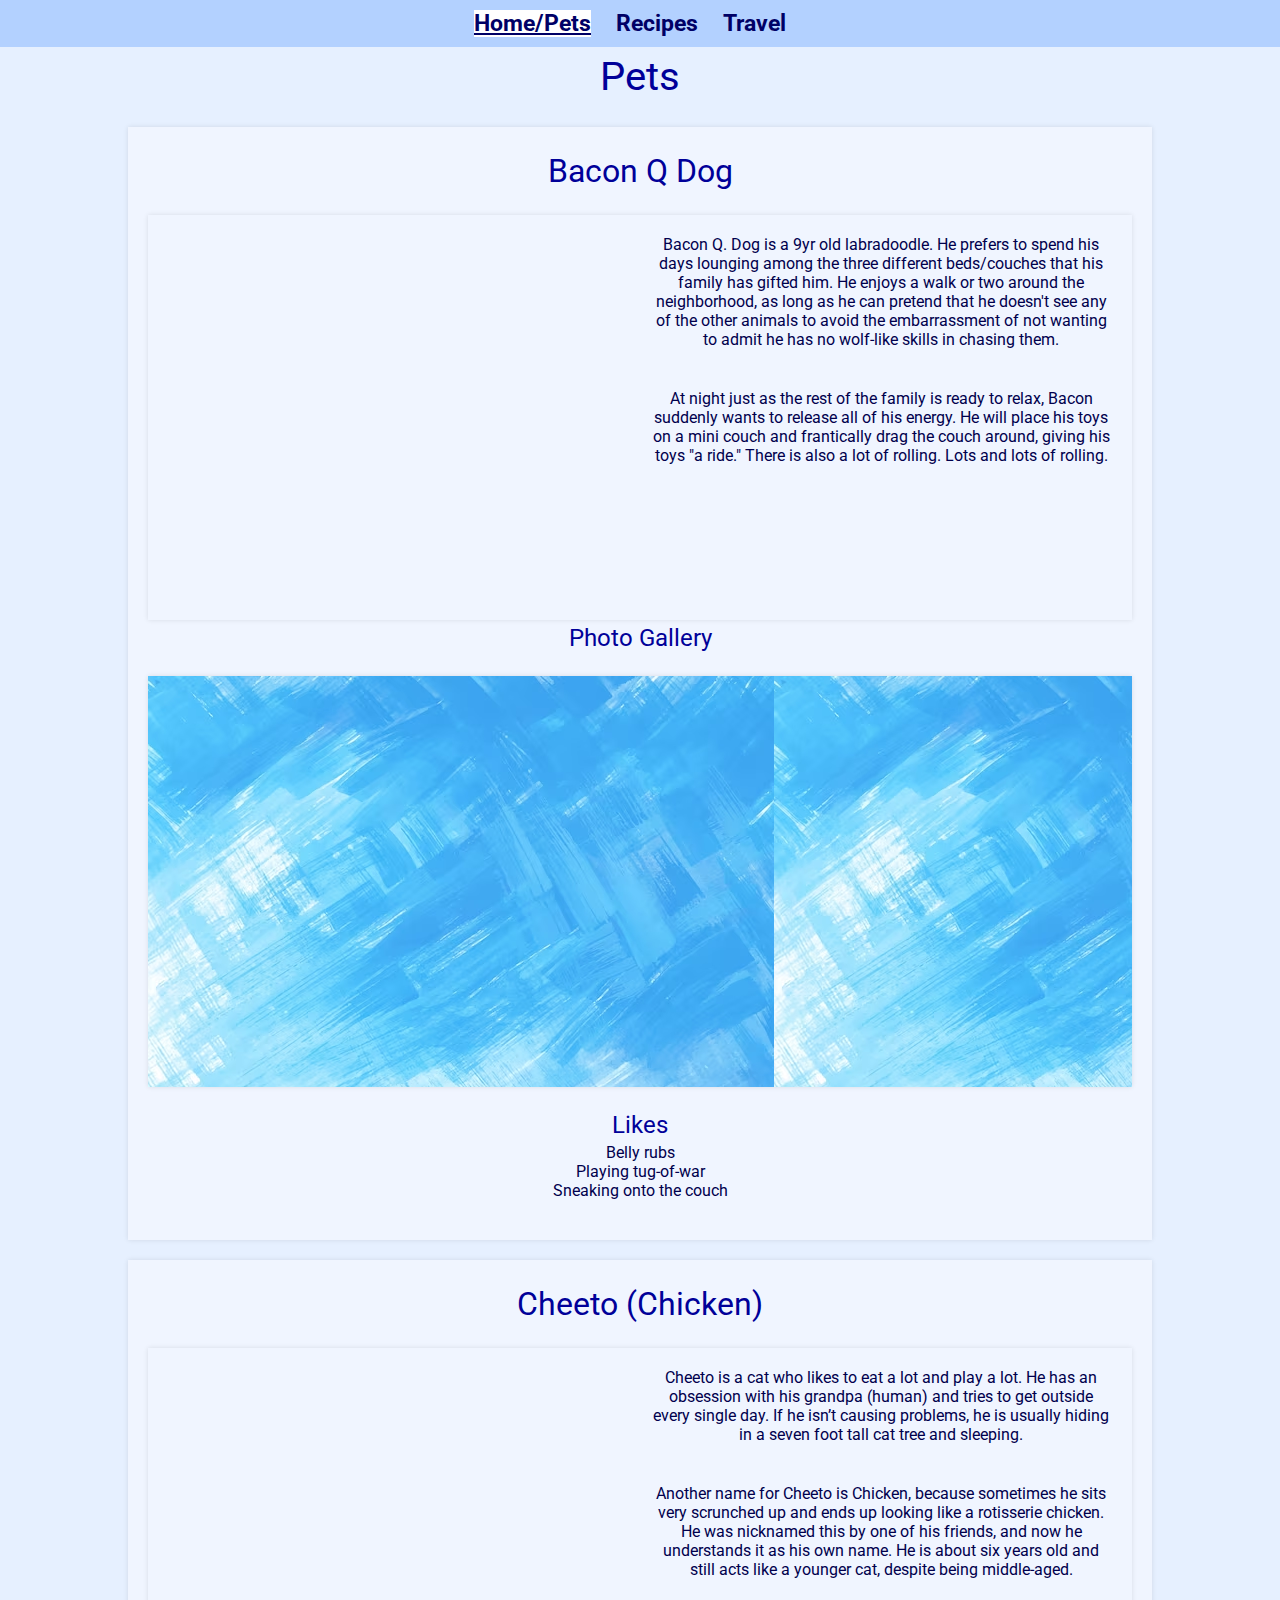
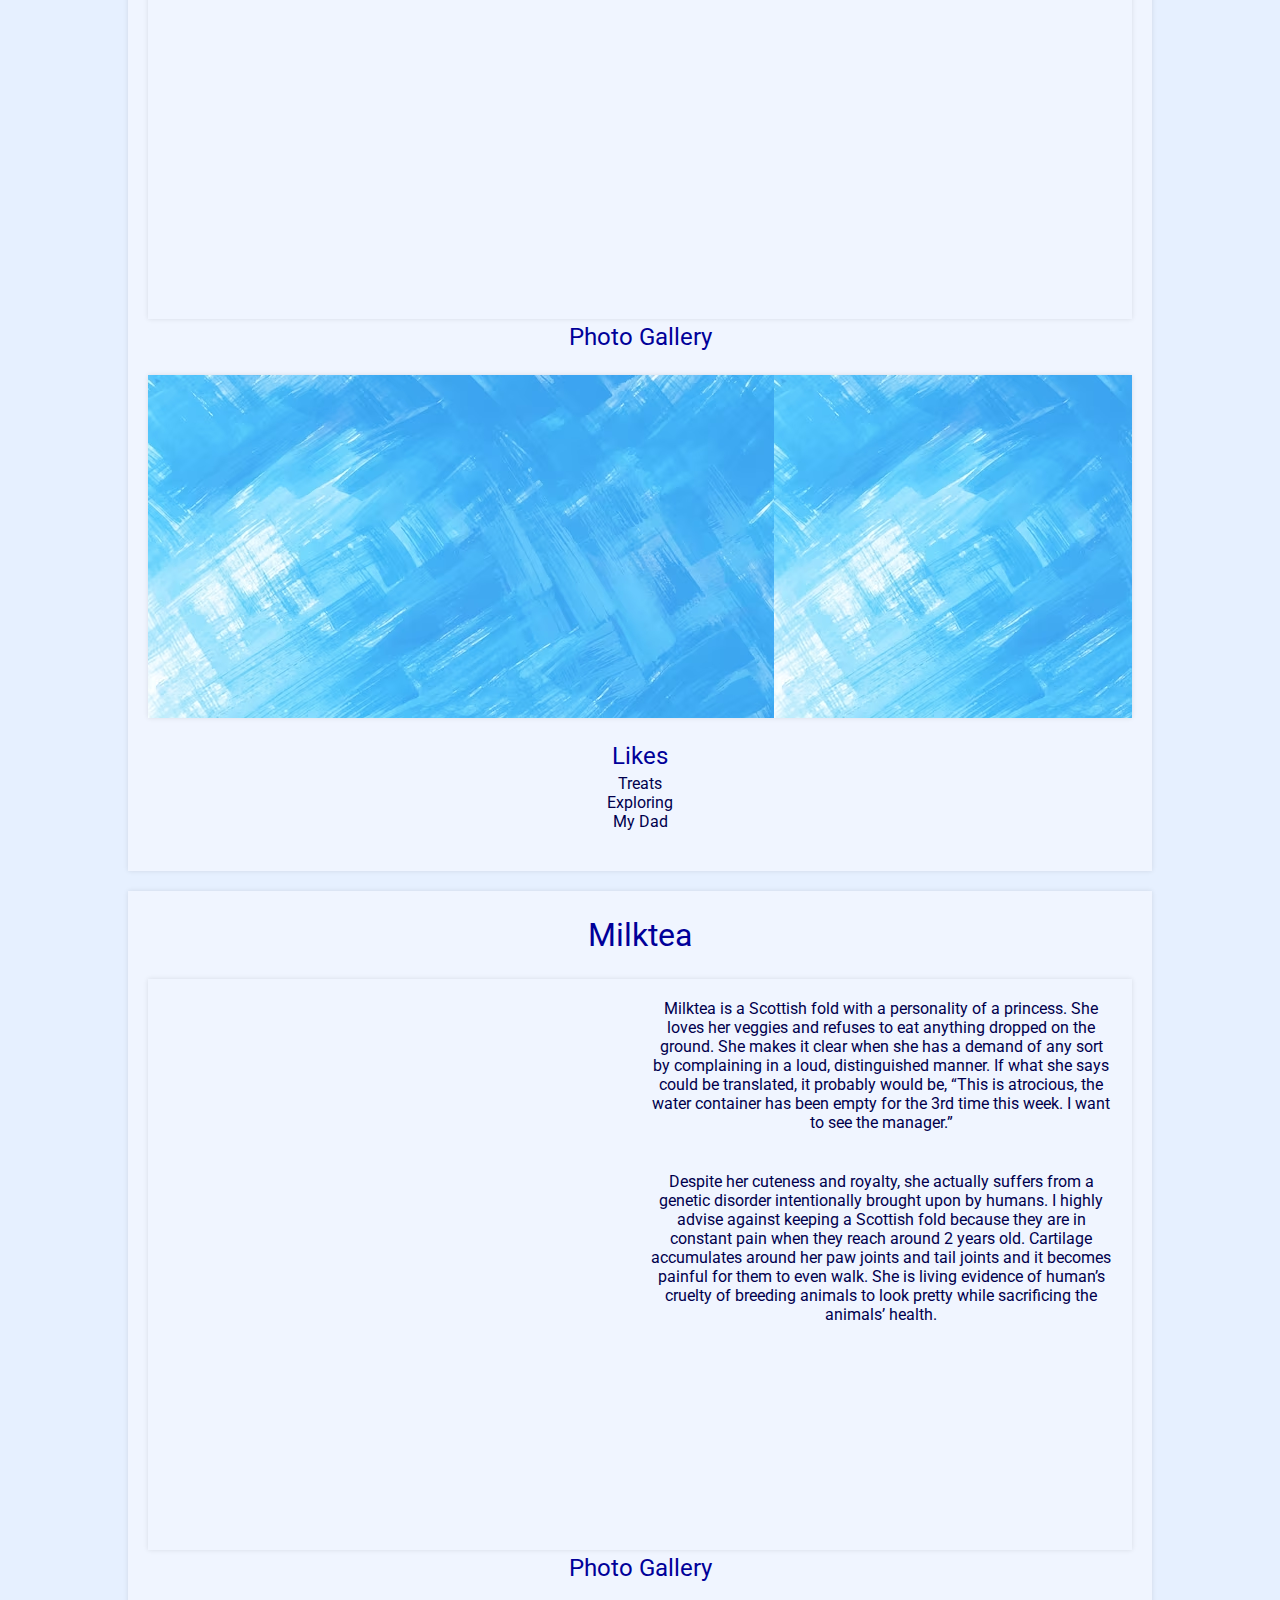
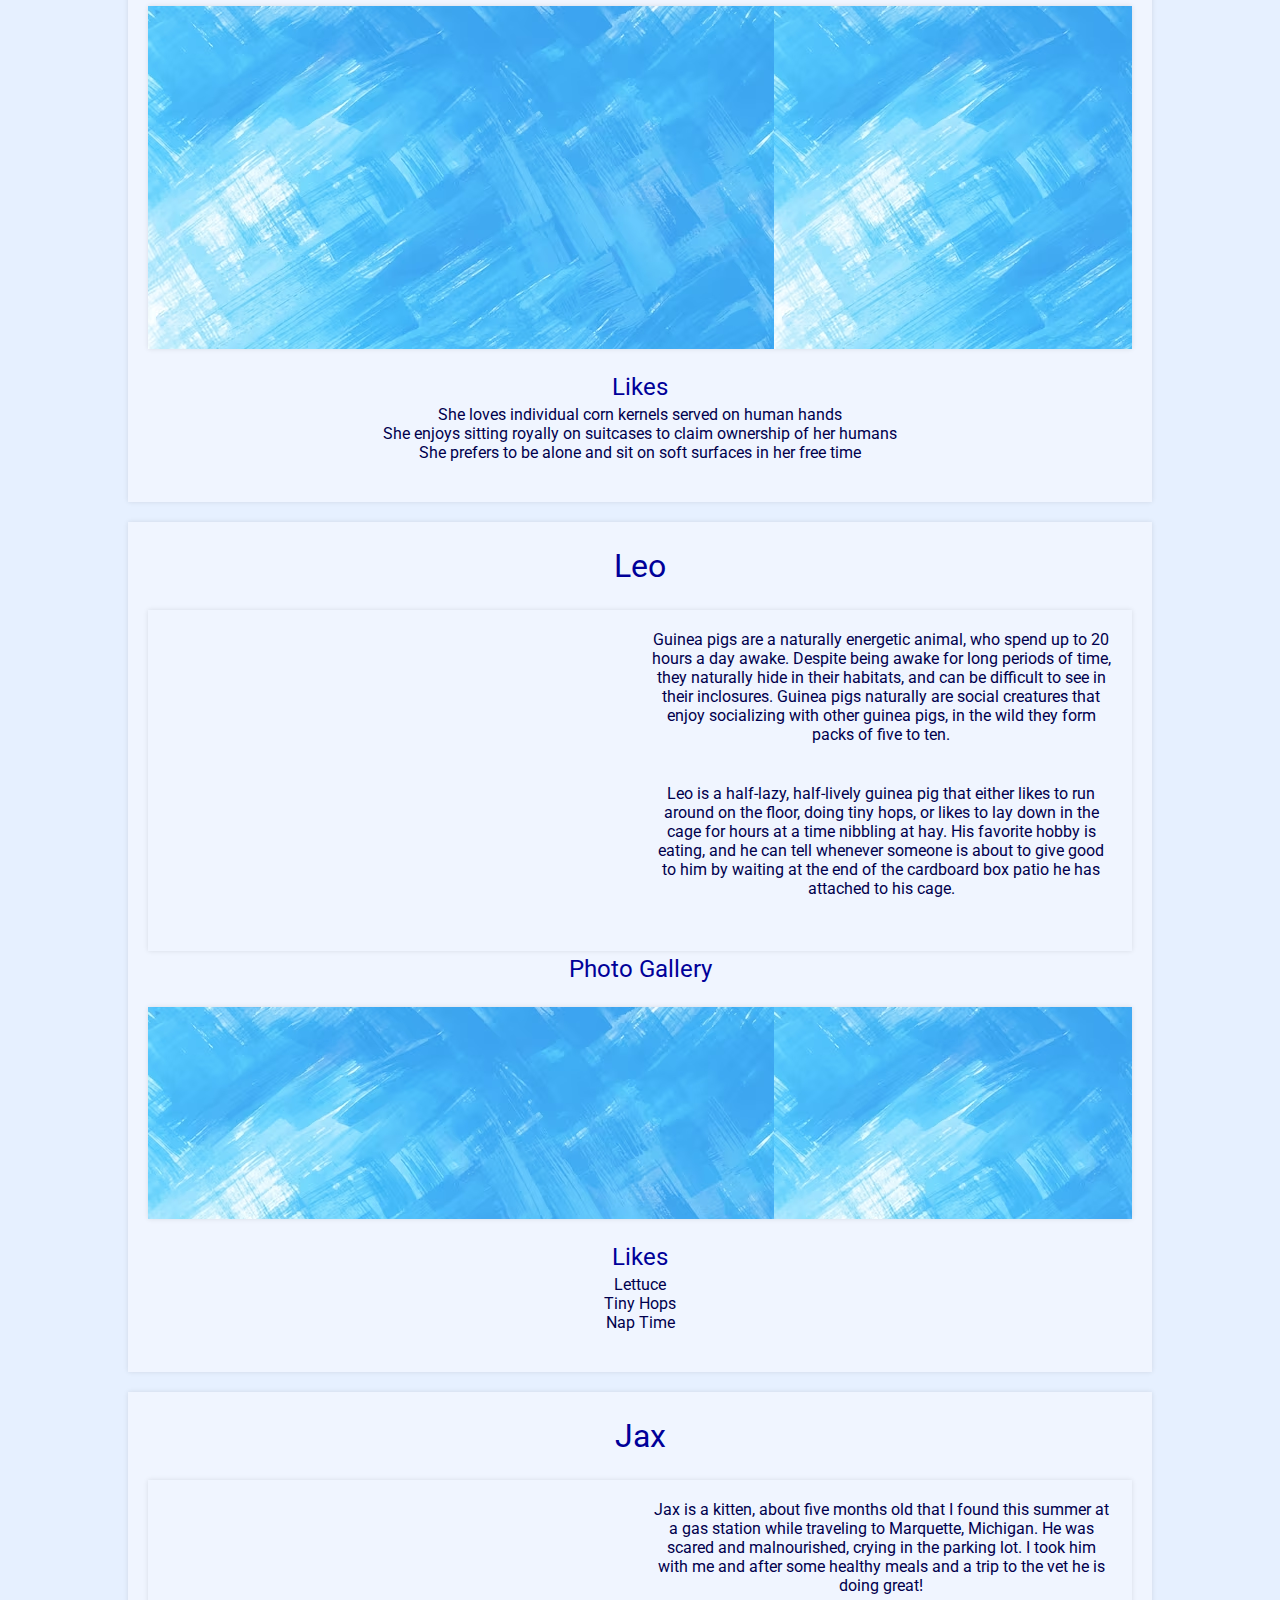
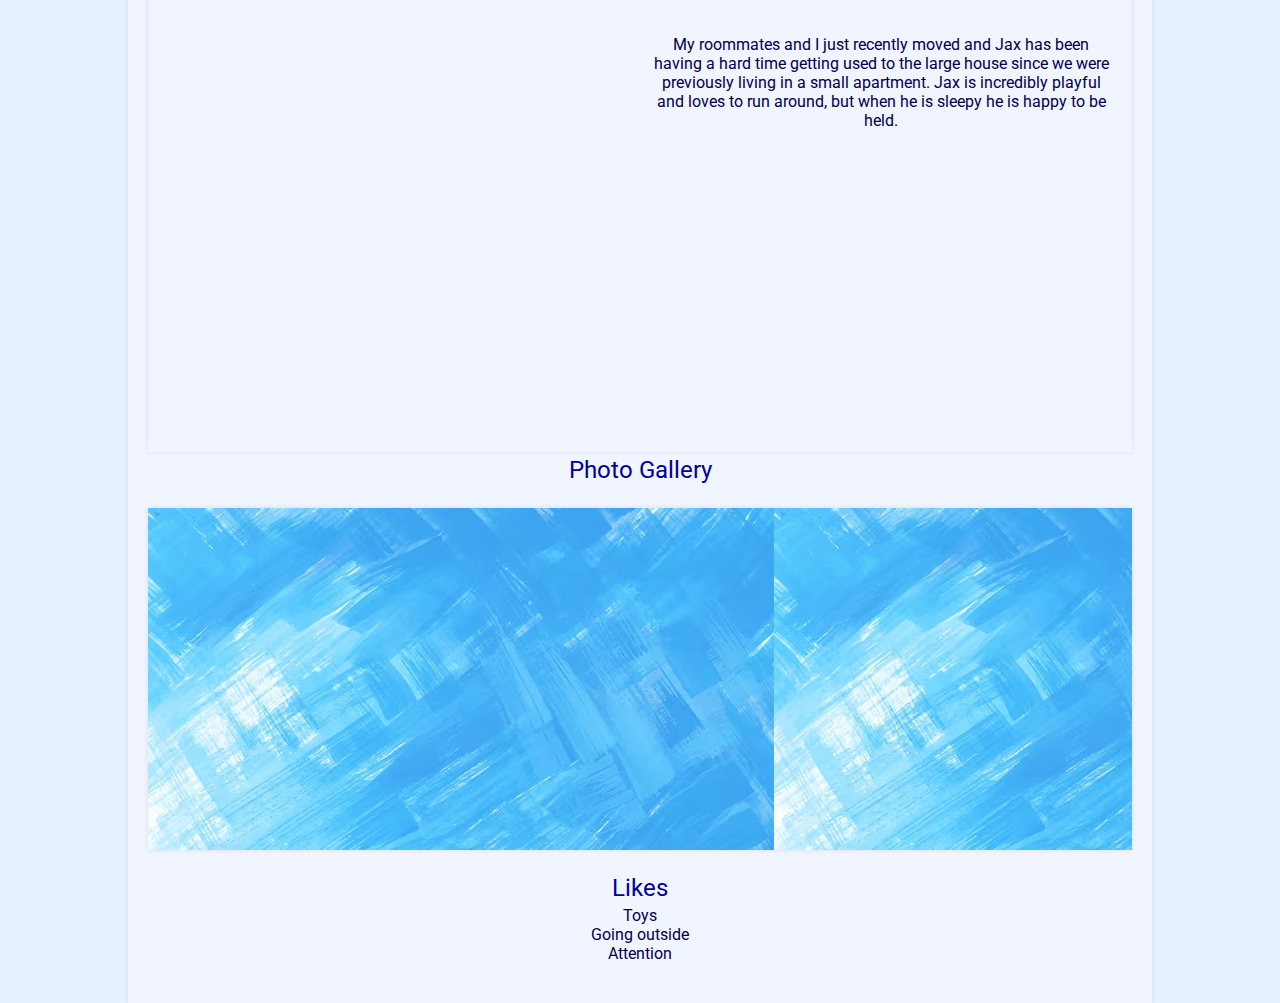
<file: index.html>
<!DOCTYPE html>
<html lang="en">
<head>
    <meta charset="UTF-8">
    <meta http-equiv="X-UA-Compatible" content="IE=edge">
    <meta name="viewport" content="width=device-width, initial-scale=1.0">
    <title>Pets</title>
    <link rel="stylesheet" href="css/reset.css">
    <link rel="stylesheet" href="css/style.css">
    <link rel="stylesheet" href="css/index-style.css">

    <link rel="icon" href="images/dog-icon.png" type="image/png">

    <link rel="preconnect" href="https://fonts.googleapis.com">
    <link rel="preconnect" href="https://fonts.gstatic.com" crossorigin>
    <link href="https://fonts.googleapis.com/css2?family=Roboto:wght@300&display=swap" rel="stylesheet">    
</head>
<body>
    <a href="#main">Skip to Main Content</a>
    <nav>
        <ul>
            <li><a class="highlight" href="index.html">Home/Pets</a></li>
            <li><a href="recipes.html">Recipes</a></li>
            <li><a href="travel.html">Travel</a></li>
        </ul>
    </nav>
    <header>
        <h1>
            Pets
        </h1>
    </header>
    <main id="main">
        <div class="pet-profile">
            <h2>
                Bacon Q Dog
            </h2>
            <div class="grid-container">
                <img width="400" src="images/bacon.jpg" alt="Brown labradoodle wearing colorful lei">
                <p>
                    Bacon Q. Dog is a 9yr old labradoodle.  He prefers to spend his days lounging among the three different beds/couches that his family has gifted him.  He enjoys a walk or two around the neighborhood, as long as he can pretend that he doesn't see any of the other animals to avoid the embarrassment of not wanting to admit he has no wolf-like skills in chasing them.
                </p>
                <p>
                    At night just as the rest of the family is ready to relax, Bacon suddenly wants to release all of his energy.  He will place his toys on a mini couch and frantically drag the couch around, giving his toys "a ride."  There is also a lot of rolling.  Lots and lots of rolling. 
                </p>
            </div>
            <h3>
                Photo Gallery
            </h3>
            <div class="photo-gallery">
                <img width="200" src="images/bacon_bandana.JPG" alt="Brown labradoodle wearing an orange bandana">
                <img width="200" src="images/bacon_graduation.JPG" alt="Small labradoodle puppy wearing a graduation cap and gown">
                <img width="200" src="images/bacon_agility.png" alt="Girl and dog demonstrating a sit and stay procedure">
                <img width="200" src="images/bacon_halloween.JPG" alt="Brown labradoodle wearing a pirate costume">
            </div>
            <h3>
                Likes
            </h3>
            <ul class="likes">
                <li>
                    Belly rubs
                </li>
                <li>
                    Playing tug-of-war
                </li>
                <li>
                    Sneaking onto the couch
                </li>
            </ul>
            <!-- Colleen van Lent -->
        </div>
        <div class="pet-profile">
            <h2>
                Cheeto (Chicken)
            </h2>
            <div class="grid-container">
                <img width="400" src="images/cheeto_cattree.jpg" alt="Orange cat hanging paws off a cat tower">
                <p>
                    Cheeto is a cat who likes to eat a lot and play a lot. He has an obsession with his grandpa (human) and tries to get outside every single day. If he isn’t causing problems, he is usually hiding in a seven foot tall cat tree and sleeping. 
                </p>
                <p>
                    Another name for Cheeto is Chicken, because sometimes he sits very scrunched up and ends up looking like a rotisserie chicken. He was nicknamed this by one of his friends, and now he understands it as his own name. He is about six years old and still acts like a younger cat, despite being middle-aged.
                </p>
            </div>
            <h3>
                Photo Gallery
            </h3>
            <div class="photo-gallery">
                <img width="200" src="images/cheeto_carpet.jpg" alt="Cheeto laying sideways on the carpet">
                <img width="200" src="images/cheeto_moon.jpg" alt="Cheeto lying in the sun in a half moon crescent shape">
                <img width="200" src="images/cheeto_boxes.jpg" alt="Cheeto lying on boxes with one leg hanging off.">
                <img width="200" src="images/cheeto_attack.jpg" alt="Cheeto attacking a hand trying to pet him.">
            </div>
            <h3>
                Likes
            </h3>
            <ul class="likes">
                <li>
                    Treats
                </li>
                <li>
                    Exploring
                </li>
                <li>
                    My Dad
                </li>
            </ul>
            <!-- Divya Shankar -->
        </div>
        <div class="pet-profile">
            <h2>
                Milktea
            </h2>
            <div class="grid-container">
                <img width="400" src="images/Main.JPG" alt="Milktea taking nap">
                <p>
                    Milktea is a Scottish fold with a personality of a princess. She loves her veggies and refuses to eat anything dropped on the ground. She makes it clear when she has a demand of any sort by complaining in a loud, distinguished manner. If what she says could be translated, it probably would be, “This is atrocious, the water container has been empty for the 3rd time this week. I want to see the manager.”
                </p>
                <p>
                    Despite her cuteness and royalty, she actually suffers from a genetic disorder intentionally brought upon by humans. I highly advise against keeping a Scottish fold because they are in constant pain when they reach around 2 years old. Cartilage accumulates around her paw joints and tail joints and it becomes painful for them to even walk. She is living evidence of human’s cruelty of breeding animals to look pretty while sacrificing the animals’ health.
                </p>
            </div>
            <h3>
                Photo Gallery
            </h3>
            <div class="photo-gallery">
                <img width="200" src="images/Milktea_comfy.jpg" alt="Milktea enjoying a good massage">
                <img width="200" src="images/Milktea_laptop.JPG" alt="Baby Milktea On Laptop">
                <img width="200" src="images/Milktea_mirror.jpeg" alt="Milktea sighing at mirror">
                <img width="200" src="images/Milktea_catbox.JPG" alt="Milktea Catbox position">
            </div>
            <h3>
                Likes
            </h3>
            <ul class="likes">
                <li>
                    She loves individual corn kernels served on human hands
                </li>
                <li>
                    She enjoys sitting royally on suitcases to claim ownership of her humans
                </li>
                <li>
                    She prefers to be alone and sit on soft surfaces in her free time
                </li>
            </ul>
            <!-- Olive Ren -->
        </div>
        <div class="pet-profile">
            <h2>
                Leo
            </h2>
            <div class="grid-container">
                <img width="400" src="images/Leo_primary_photo.jpg" alt="Guinea pig doing his best to smile for the camera">
                <p>
                    Guinea pigs are a naturally energetic animal, who spend up to 20 hours a day awake. Despite being awake for long periods of time, they naturally hide in their habitats, and can be difficult to see in their inclosures.  Guinea pigs naturally are social creatures that enjoy socializing with other guinea pigs, in the wild they form packs of five to ten.
                </p>
                <p>
                    Leo is a half-lazy, half-lively guinea pig that either likes to run around on the floor, doing tiny hops, or likes to lay down in the cage for hours at a time nibbling at hay. His favorite hobby is eating, and he can tell whenever someone is about to give good to him by waiting at the end of the cardboard box patio he has attached to his cage.
                </p>
            </div>
            <h3>
                Photo Gallery
            </h3>
            <div class="photo-gallery">
                <img width="200" src="images/Leo_greens.jpg" alt="Leo enjoying leafy greens">
                <img width="200" src="images/Leo_run.jpg" alt="Leo running across his cage as fast as he can.">
                <img width="200" src="images/Leo_smile.jpg" alt="Leo smiling for the camera.">
                <img width="200" src="images/Leo_escape.jpg" alt="Leo socializing with other guinea pigs as they plan their escape.">
            </div>
            <h3>
                Likes
            </h3>
            <ul class="likes">
                <li>
                    Lettuce
                </li>
                <li>
                    Tiny Hops
                </li>
                <li>
                    Nap Time
                </li>
            </ul>
            <!-- Justin Fischer & Alexei Chen -->
        </div>
        <div class="pet-profile">
            <h2>
                Jax
            </h2>
            <div class="grid-container">
                <img width="400" src="images/Jax.jpg" alt="A black and white kitten sitting down and wearing a yellow collar.">
                <p>
                    Jax is a kitten, about five months old that I found this summer at a gas station while traveling to Marquette, Michigan. He was scared and malnourished, crying in the parking lot. I took him with me and after some healthy meals and a trip to the vet he is doing great!
                </p>
                <p>
                    My roommates and I just recently moved and Jax has been having a hard time getting used to the large house since we were previously living in a small apartment. Jax is incredibly playful and loves to run around, but when he is sleepy he is happy to be held. 
                </p>
            </div>
            <h3>
                Photo Gallery
            </h3>
            <div class="photo-gallery">
                <img width="200" src="images/JaxandMax.jpg" alt="Black and white kitten standing on the driver’s arm while on a road trip.">
                <img width="200" src="images/JaxHarlowLake.jpg" alt="Black and white kitten on a leash standing on a rock above a lake.">
                <img width="200" src="images/JaxSleeping.jpg" alt="Black and white kitten sleeping on a windowsill.">
                <img width="200" src="images/JaxDashboard.jpg" alt="Black and white kitten lying on the dashboard of a car while crossing the Mackinac Bridge.">
            </div>
            <h3>
                Likes
            </h3>
            <ul class="likes">
                <li>
                    Toys
                </li>
                <li>
                    Going outside
                </li>
                <li>
                    Attention
                </li>
            </ul>
            <!-- Grace Jermstad -->
        </div>
    </main>
</body>
</html>
</file>
<file: css/style.css>
body {
    font-family: 'Roboto', sans-serif;
    color: #333; 
    background-color: #f4f4f4;
    margin: 0;
    padding: 0;
}

nav {
    background-color: #333;
    padding: 10px 0;
    text-decoration: none;
    font-weight: bold;
    font-size: 1.3em
}

a {
    text-decoration: underline;
}

nav ul {
    padding: 0;
    list-style: none;
    text-align: center;
}

nav ul li {
    display: inline;
    margin-right: 20px;
}

ul li a {
    text-decoration: none;
    font-weight: bold;
    font-size: 1.1em
}

h1, h2, h3 {
    line-height: 1.5em;
}

h1 {
    font-size: 2.5em;
    color: #444;
}

h2 {
    font-size: 2em;
    color: #555;
}

h3 {
    font-size: 1.5em;
    color: #666;
}

div {
    padding: 20px;
    margin-top: 20px;
    box-shadow: 0 0 5px rgba(0, 0, 0, 0.1); 
}

@keyframes fadeIn {
    from {
        opacity: 0;
    }
    to {
        opacity: 1;
    }
}

img, video {
    animation: fadeIn 2s ease-in-out;
    animation-fill-mode: forwards;
    opacity: 0;
}

@media (prefers-reduced-motion: reduce) {
    img, video {
        animation: none !important;
        opacity: 1;
    }

    img[src$=".gif"] {
        display: none !important;
    }
}

.highlight {
    background-color: #ffff;
    text-decoration: underline;
}

a[href="#main"] {
    position: absolute;
    left: -9999px;
}

a[href="#main"]:focus {
    position: static;
    left: auto;
}

a:focus {
    outline: 2px solid black;
}
</file>
<file: css/index-style.css>
body {
    background-color: #e6f0ff;
    color: #00004d;
    text-align: center;
}

div {
    background-color: #f0f5ff;
}

img, video {
    border: 3px solid blue;
    width: 100%;
    max-width: 400px;
}

h1, h2, h3 {
    color: #000099;
}

a {
    color: #000066;
}

nav {
    background-color: #b3d1ff;
}

.photo-gallery {
    display: grid;
    grid-template-columns: repeat(2, 1fr);
    gap: 20px;
    justify-items: center;
    align-items: center;
    margin-bottom: 20px;
    background-image: url("../images/blue-background.avif");
    background-color: #cccccc;
}

.profile-image, .pet-profile p, .likes {
    margin-bottom: 20px;
}

@media only screen and (min-width: 768px) {
    .grid-container {
        display: grid;
        grid-template-columns: 1fr 1fr;
        grid-template-rows: auto 1fr;
        gap: 10px;
    }

    .grid-container img {
        grid-column: 1 / 2;
        grid-row: 1 / 2;
    }

    .grid-container p:first-of-type {
        grid-column: 2 / 3;
        grid-row: 1 / 2;
        align-self: center;
    }

    .grid-container p:last-of-type {
        grid-column: 1 / 3;
        grid-row: 2 / 3;
    }

    .photo-gallery {
        grid-template-columns: repeat(4, 1fr);
        gap: 10px;
    }

    .photo-gallery img {
        height: auto;
    }
}

@media only screen and (min-width: 1024px) {
    main {
        max-width: 1024px;
        margin: 0 auto;
    }

    .grid-container {
        display: grid;
        grid-template-columns: repeat(4, 1fr);
        gap: 20px;
    }

    .grid-container img {
        grid-column: 1 / 3;
        grid-row: 1 / 3;
    }

    .grid-container p:first-of-type {
        grid-column: 3 / 5;
        grid-row: 1 / 2;
        align-self: center;
    }

    .grid-container p:last-of-type {
        grid-column: 3 / 5;
        grid-row: 2 / 3;
    }

    .photo-gallery {
        grid-template-columns: repeat(4, 1fr);
        gap: 10px;
    }

    .photo-gallery img {
        height: auto;
    }
}
</file>
